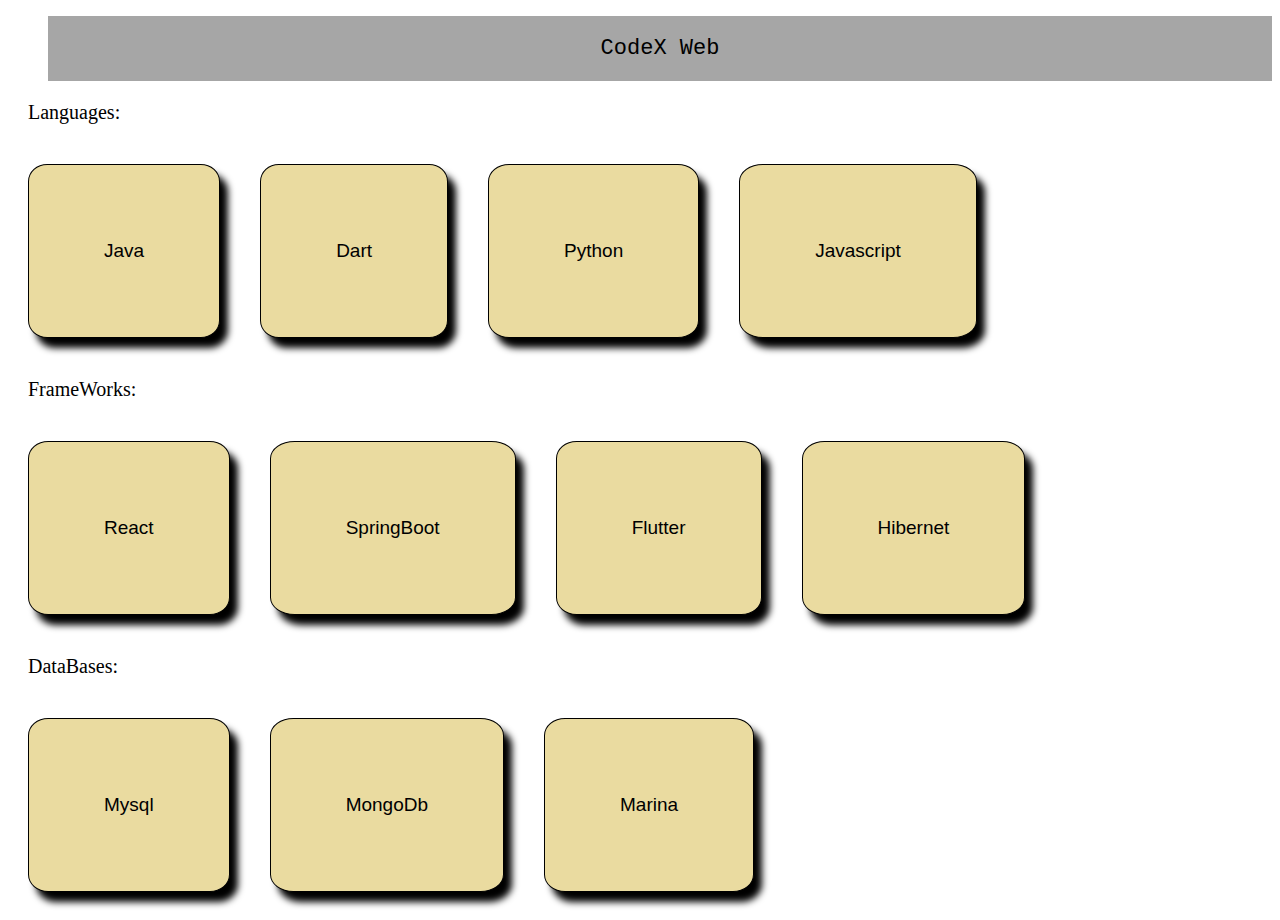
<file: codexweb/index.html>
<!DOCTYPE html>
<html lang="en">

<head>
    <meta charset="UTF-8">
    <meta name="viewport" content="width=device-width, initial-scale=1.0">
    <link rel="stylesheet" href="style.css">
    <title>CodeX</title>
</head>

<body>
    <nav>
        <ul>
            <li><a href="">CodeX Web</a></li>
        </ul>
    </nav>
    <section>
        <div>
            <div class="topic">Languages:</div>
            <div class="container">
                <div class="flex-item">Java</div>
                <div class="flex-item">Dart</div>
                <div class="flex-item">Python</div>
                <div class="flex-item">Javascript</div>
            </div>
        </div>
    </section>

    <section>
        <div>
            <div class="topic">FrameWorks:</div>
            <div class="container">
                <div class="flex-item">React</div>
                <div class="flex-item">SpringBoot</div>
                <div class="flex-item">Flutter</div>
                <div class="flex-item">Hibernet</div>
            </div>
        </div>
    </section>
    <section>
        <div>
            <div class="topic">DataBases:</div>
            <div class="container">
                <div class="flex-item">Mysql</div>
                <div class="flex-item">MongoDb</div>
                <div class="flex-item">Marina</div>
            </div>
        </div>
    </section>

</body>

</html>
</file>
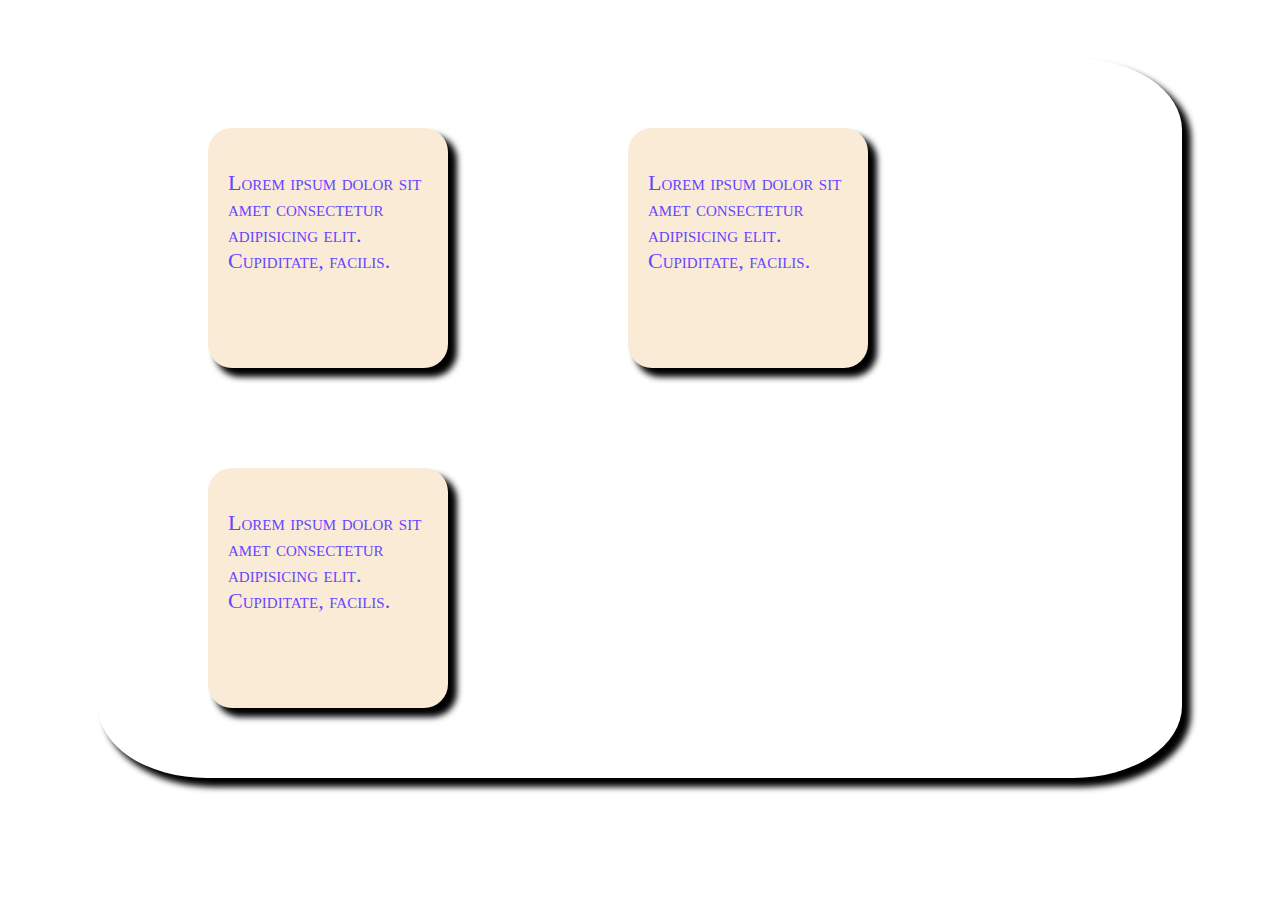
<file: border-height-width.html>
<!DOCTYPE html>
<html lang="en">

<head>
    <meta charset="UTF-8">
    <meta name="viewport" content="width=device-width, initial-scale=1.0">
    <title>Document</title>
    <style>
        .container {
            font-size: 22px;
            font-variant: small-caps;
        }

        .color {
            color: rgb(103 69 255);
        }

        .bg-color {
            background-color: antiquewhite;
        }

        .width {
            width: 200px;
            height: 200px;
        }

        div {
            float: left;
            margin: 50px 90px;
            padding: 20px;
            border-radius: 10%;
            box-shadow: 8px 8px 6px 1px black;
        }
    </style>
</head>

<body>
    <div>
        <div class="container color bg-color width">
            <p>Lorem ipsum dolor sit amet consectetur adipisicing elit. Cupiditate, facilis.</p>
        </div>

        <div class="container color bg-color width">
            <p>Lorem ipsum dolor sit amet consectetur adipisicing elit. Cupiditate, facilis.</p>
        </div>

        <div class="container color bg-color width">
            <p>Lorem ipsum dolor sit amet consectetur adipisicing elit. Cupiditate, facilis.</p>
        </div>
    </div>

</body>

</html>
</file>
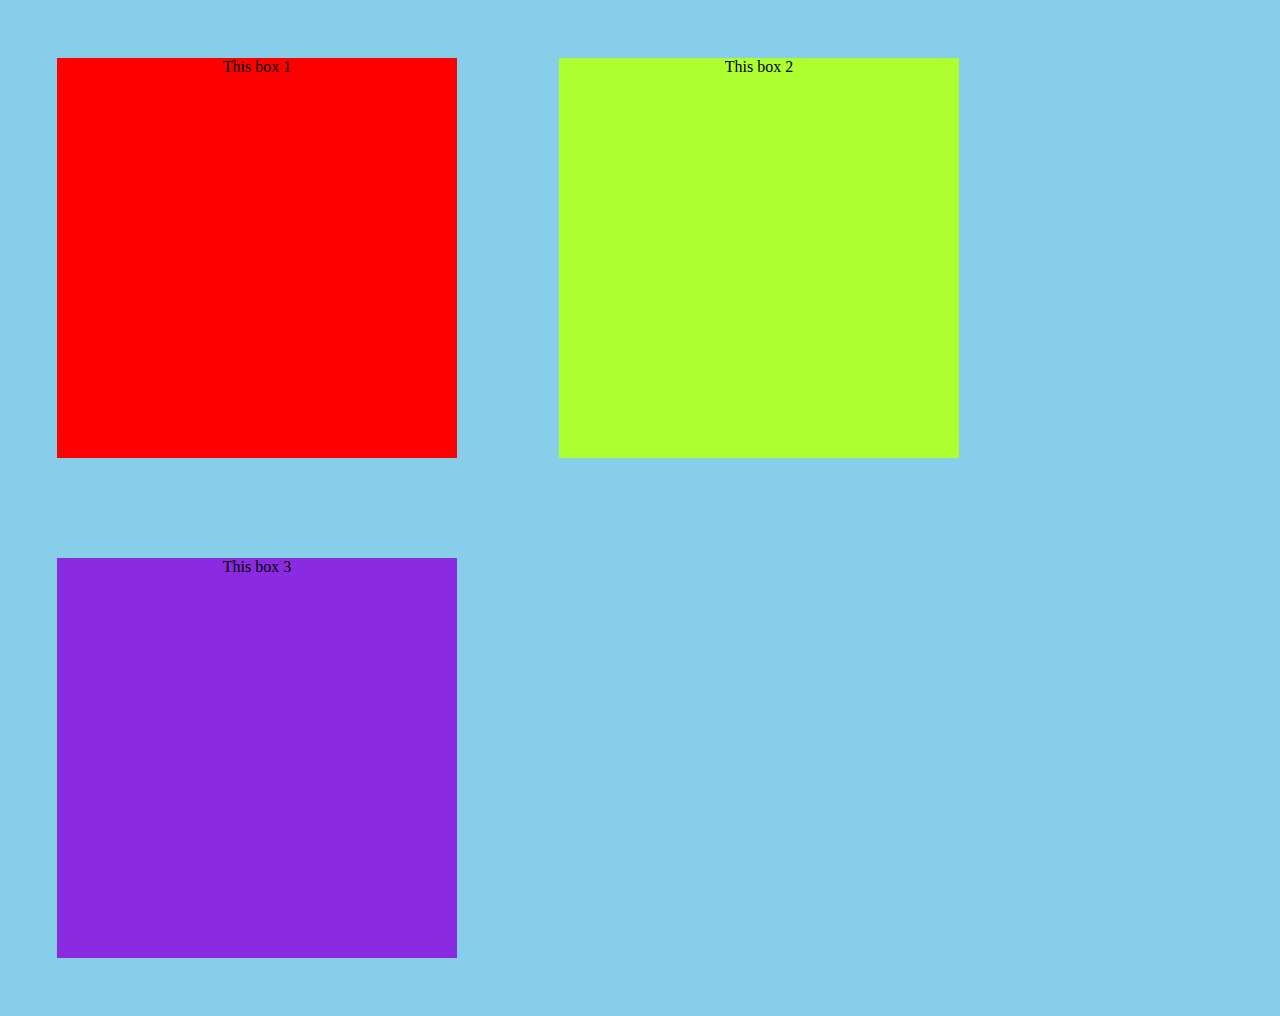
<file: display.html>
<!DOCTYPE html>
<html lang="en">

<head>
    <meta charset="UTF-8">
    <meta name="viewport" content="width=device-width, initial-scale=1.0">
    <title>Document</title>
    <style>
        body{
            background-color: skyblue;
        }
        .display {
            display: inline-block;
            height: 400px;
            width: 400px;
            text-align: center;
            margin: 50px 49px;
        }

        .bg-1 {
            background-color: red;
        }

        .bg-2 {
            background-color: greenyellow;
        }

        .bg-3 {
            background-color: blueviolet;
        }
    </style>
</head>

<body>
    <div>
        <div class="display bg-1">This box 1</div>
        <div class="display bg-2">This box 2</div>
        <div class="display bg-3">This box 3</div>
    </div>
</body>

</html>
</file>
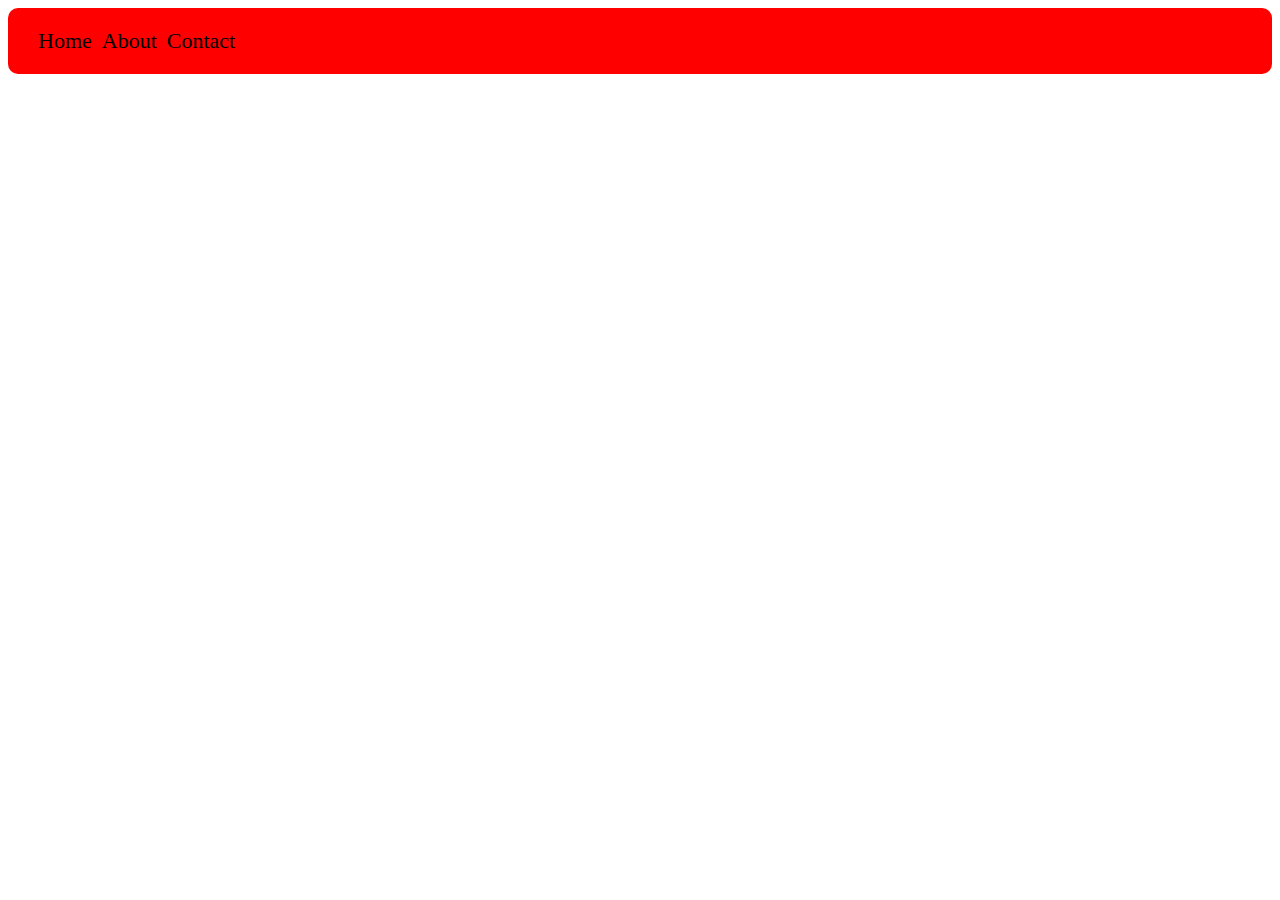
<file: flex-navbar.html>
<!DOCTYPE html>
<html lang="en">

<head>
    <meta charset="UTF-8">
    <meta name="viewport" content="width=device-width, initial-scale=1.0">
    <title>Document</title>
    <style>
        .navbar {
            display: flex;
            background-color: red;
            border-radius: 10px;
            flex-wrap: wrap;
            padding: 20px;
        }

        li {
            list-style-type: none;
            margin-left: 10px;
        }

        a {
            text-decoration: none;
            color: black;
            font-size: 22px;
        }
    </style>
</head>

<body>
    <div class="navbar">
        <li><a href="">Home</a></li>
        <li><a href="">About</a></li>
        <li><a href="">Contact</a></li>
    </div>
</body>

</html>
</file>
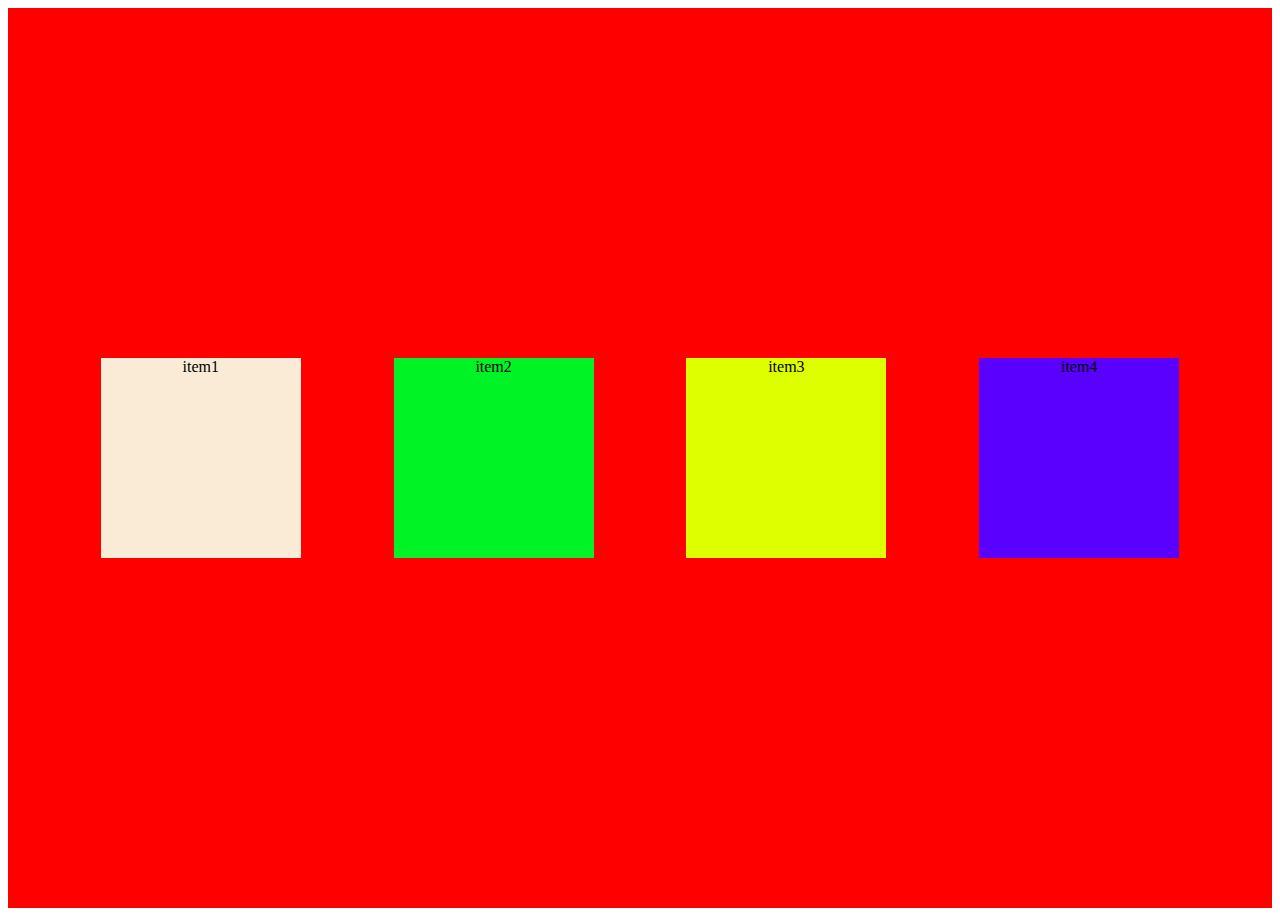
<file: flexbox.html>
<!DOCTYPE html>
<html lang="en">

<head>
    <meta charset="UTF-8">
    <meta name="viewport" content="width=device-width, initial-scale=1.0">
    <title>Document</title>
    <style>
        .item1, .item2 ,.item3 ,.item4 {
            height: 200px;
            width: 200px;
            text-align: center;
        }

        .item1 {
            background-color: antiquewhite;
        }

        .item2 {
            background-color: rgb(0, 244, 37);
        }

        .item3 {
            background-color: rgb(221, 255, 0);
        }

        .item4 {
            background-color: rgb(89, 0, 255);
        }

        .container {
            display: flex;
            background-color: red;
            flex-wrap: wrap;
            height: 100vh;
            justify-content: space-evenly;
            align-items: center;
        }
    </style>
</head>

<body>
    <div class="container">
        <div class="item1">item1</div>
        <div class="item2">item2</div>
        <div class="item3">item3</div>
        <div class="item4">item4</div>
    </div>
</body>

</html>
</file>
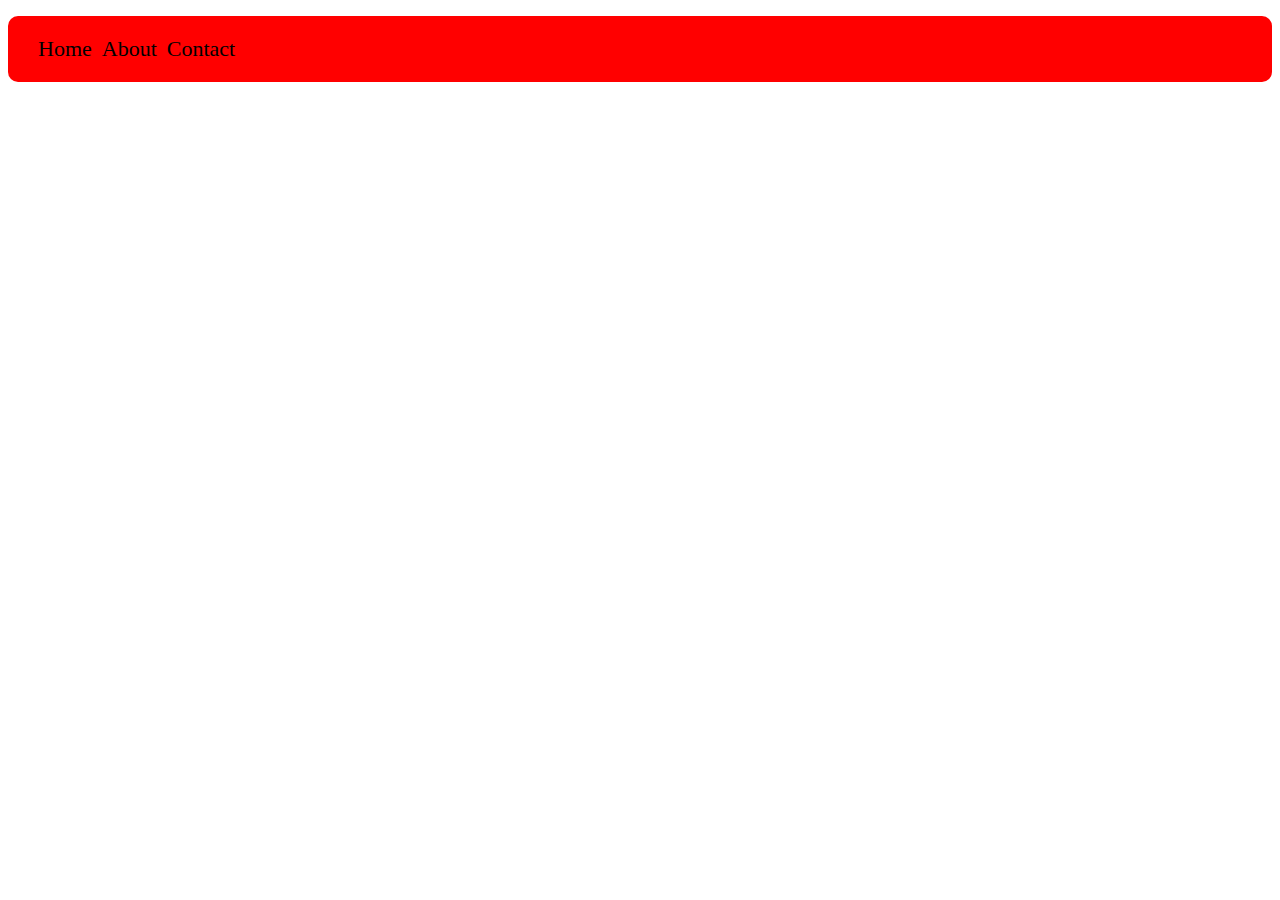
<file: float-navbar.html>
<!DOCTYPE html>
<html lang="en">

<head>
    <meta charset="UTF-8">
    <meta name="viewport" content="width=device-width, initial-scale=1.0">
    <title>Document</title>
    <style>
        .navbar {
            width: 100%;
            background-color: red;
            border-radius: 10px;
        }

        ul {
            overflow: auto;
            padding: 20px;
        }

        li {
            float: left;
            list-style-type: none;
            margin-left: 10px;
        }

        a {
            text-decoration: none;
            color: black;
            font-size: 22px;
        }
    </style>
</head>

<body>
    <div class="navbar">
        <ul>
            <li><a href="">Home</a></li>
            <li><a href="">About</a></li>
            <li><a href="">Contact</a></li>
        </ul>
    </div>
</body>

</html>
</file>
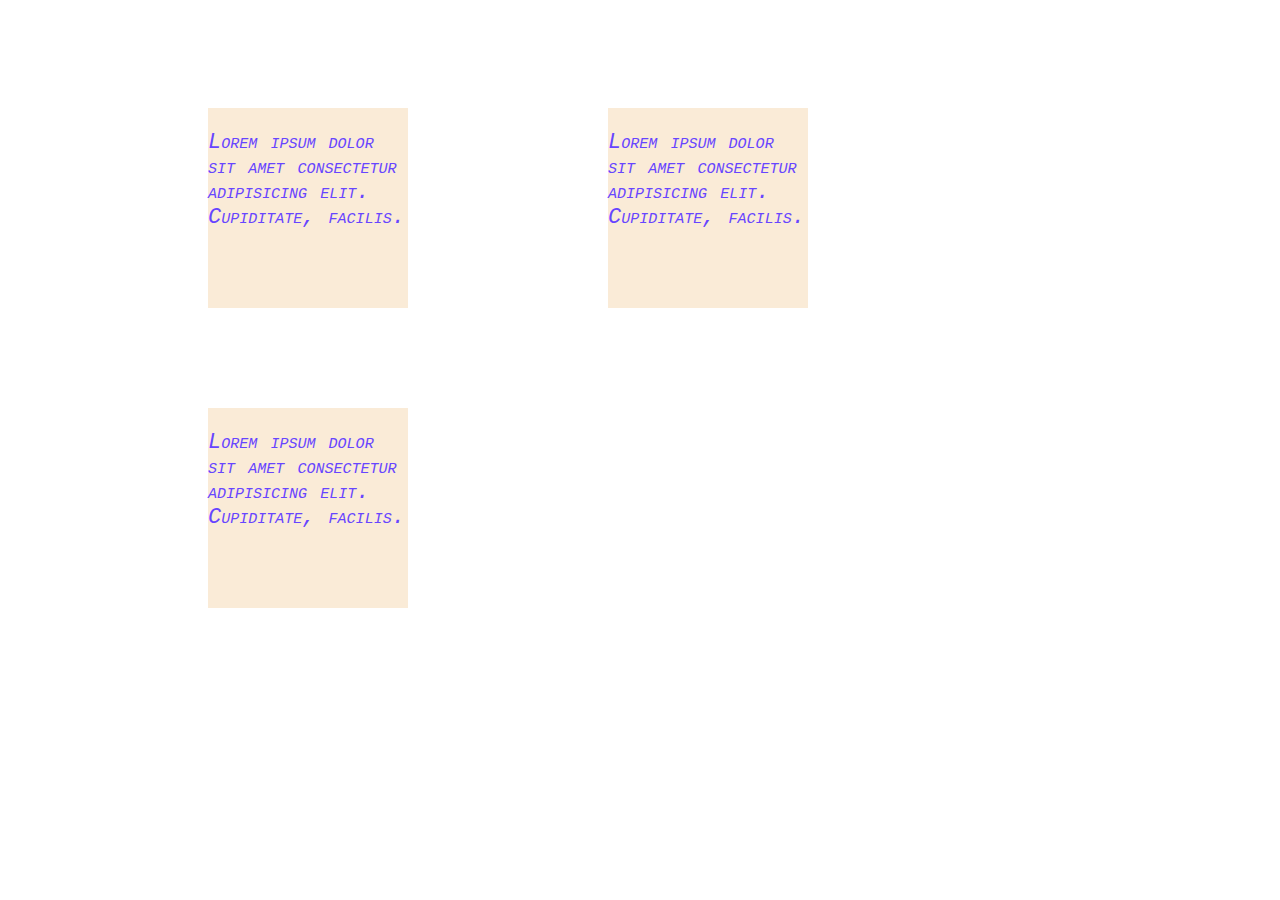
<file: font-color.html>
<!DOCTYPE html>
<html lang="en">

<head>
    <meta charset="UTF-8">
    <meta name="viewport" content="width=device-width, initial-scale=1.0">
    <title>Document</title>
    <style>
        .container {
            font-size: 22px;
            font-style: italic;
            font-family: 'Courier New', Courier, monospace;
            font-variant: small-caps;
        }

        .color {
            color: rgb(103 69 255);
        }

        .bg-color {
            background-color: antiquewhite;
        }

        .width {
            width: 200px;
            height: 200px;
        }

        div {
            float: left;
            margin: 50px 100px;
        }
    </style>
</head>

<body>
    <div>
        <div class="container color bg-color width">
            <p>Lorem ipsum dolor sit amet consectetur adipisicing elit. Cupiditate, facilis.</p>
        </div>

        <div class="container color bg-color width">
            <p>Lorem ipsum dolor sit amet consectetur adipisicing elit. Cupiditate, facilis.</p>
        </div>

        <div class="container color bg-color width">
            <p>Lorem ipsum dolor sit amet consectetur adipisicing elit. Cupiditate, facilis.</p>
        </div>
    </div>

</body>

</html>
</file>
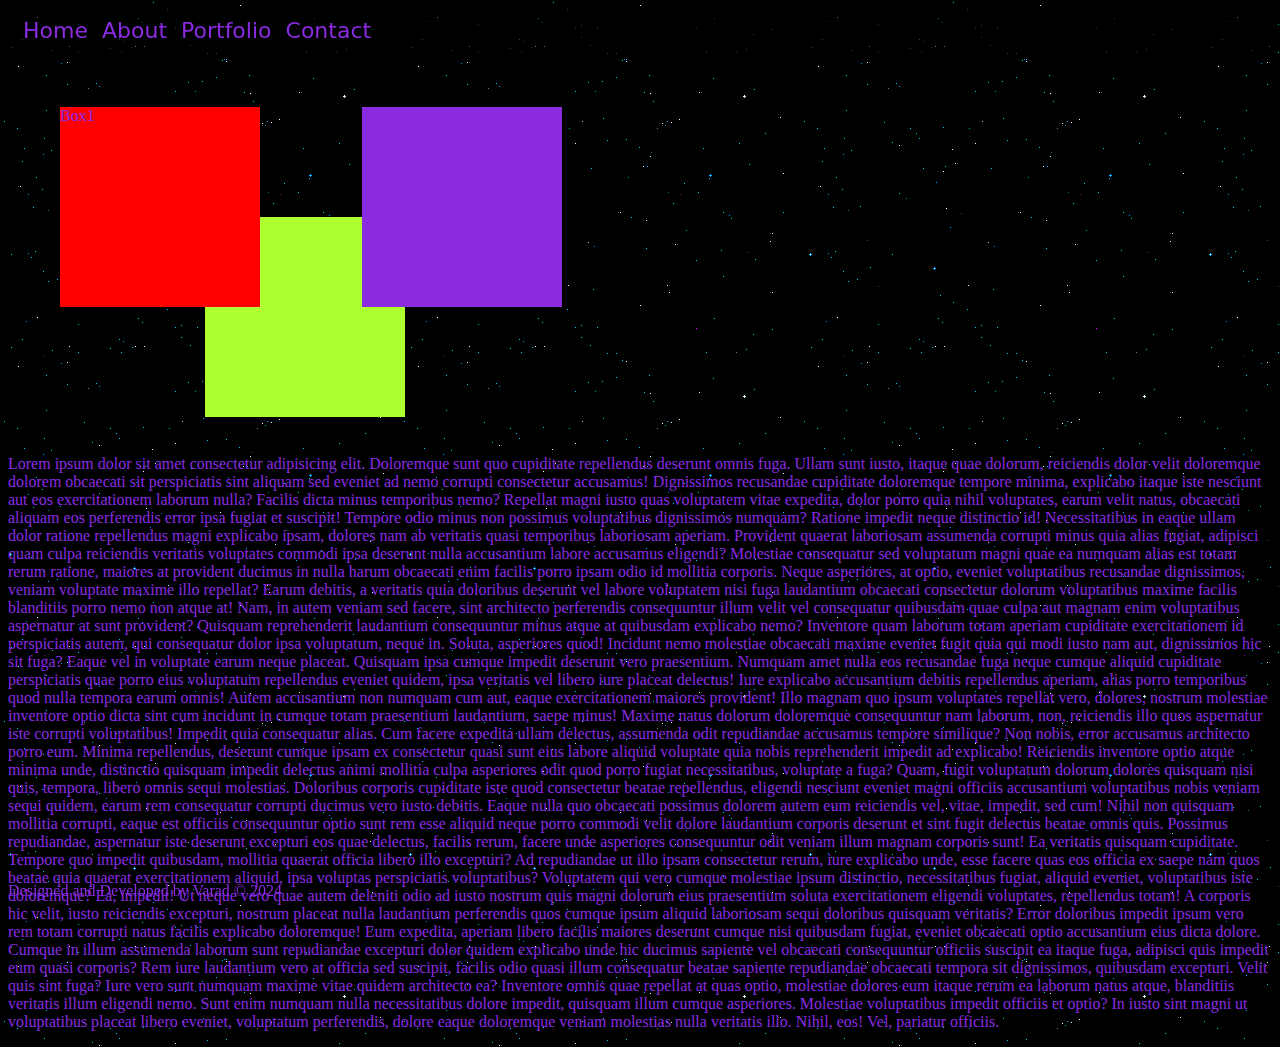
<file: position.html>
<!DOCTYPE html>
<html lang="en">

<head>
    <meta charset="UTF-8">
    <meta name="viewport" content="width=device-width, initial-scale=1.0">
    <title>Document</title>
    <style>
        a:link {
            color: blueviolet;
            text-decoration: none;
            font-family: system-ui;
        }

        .container {
            position: relative;
            height: 300px;
            border: 3px solid black;
            z-index: 0;
        }

        .col {
            position: absolute;
            top: 110px;
            left: 145px;
            z-index: -1;

        }

        .display {
            display: inline-block;
            height: 200px;
            width: 200px;
            margin: 50px 49px;
        }

        .bg-1 {
            background-color: red;
        }

        .bg-2 {
            background-color: greenyellow;
        }

        .bg-3 {
            background-color: blueviolet;
        }

        li {
            display: inline-block;
            top: 0;
            font-size: 22px;
            margin: 0px 5px;
        }

        ul {
            position: sticky;
            top: 0;
            padding: 10px;
            background-color: rgba(0, 0, 0, 0.6);
            z-index: 1;
            margin: 0;
        }

        body {
            background-image: url(sky.webp);
            color: blueviolet;
        }

        .mainpara {
            margin-top: 95px;
        }

        footer {
            bottom: 0;
            position: fixed;
            color: blueviolet;
            /* width: 300px;
            margin: auto; */
        }
    </style>
</head>

<body>
    <ul>
        <li><a href="home.html">Home</a></li>
        <li><a href="about.html">About</a></li>
        <li><a href="portfolio.html">Portfolio</a></li>
        <li><a href="contact.html">Contact</a></li>
    </ul>
    <div class="container">
        <div class=" display bg-1">Box1</div>
        <div class="col display bg-2">Box2</div>
        <div class=" display bg-3">Box3</div>
    </div>
    <div class="mainpara">
        <p>Lorem ipsum dolor sit amet consectetur adipisicing elit. Doloremque sunt quo cupiditate repellendus deserunt
            omnis fuga. Ullam sunt iusto, itaque quae dolorum, reiciendis dolor velit doloremque dolorem obcaecati sit
            perspiciatis sint aliquam sed eveniet ad nemo corrupti consectetur accusamus! Dignissimos recusandae
            cupiditate doloremque tempore minima, explicabo itaque iste nesciunt aut eos exercitationem laborum nulla?
            Facilis dicta minus temporibus nemo? Repellat magni iusto quas voluptatem vitae expedita, dolor porro quia
            nihil voluptates, earum velit natus, obcaecati aliquam eos perferendis error ipsa fugiat et suscipit!
            Tempore odio minus non possimus voluptatibus dignissimos numquam? Ratione impedit neque distinctio id!
            Necessitatibus in eaque ullam dolor ratione repellendus magni explicabo ipsam, dolores nam ab veritatis
            quasi temporibus laboriosam aperiam. Provident quaerat laboriosam assumenda corrupti minus quia alias
            fugiat, adipisci quam culpa reiciendis veritatis voluptates commodi ipsa deserunt nulla accusantium labore
            accusamus eligendi? Molestiae consequatur sed voluptatum magni quae ea numquam alias est totam rerum
            ratione, maiores at provident ducimus in nulla harum obcaecati enim facilis porro ipsam odio id mollitia
            corporis. Neque asperiores, at optio, eveniet voluptatibus recusandae dignissimos, veniam voluptate maxime
            illo repellat? Earum debitis, a veritatis quia doloribus deserunt vel labore voluptatem nisi fuga laudantium
            obcaecati consectetur dolorum voluptatibus maxime facilis blanditiis porro nemo non atque at! Nam, in autem
            veniam sed facere, sint architecto perferendis consequuntur illum velit vel consequatur quibusdam quae culpa
            aut magnam enim voluptatibus aspernatur at sunt provident? Quisquam reprehenderit laudantium consequuntur
            minus atque at quibusdam explicabo nemo? Inventore quam laborum totam aperiam cupiditate exercitationem id
            perspiciatis autem, qui consequatur dolor ipsa voluptatum, neque in. Soluta, asperiores quod! Incidunt nemo
            molestiae obcaecati maxime eveniet fugit quia qui modi iusto nam aut, dignissimos hic sit fuga? Eaque vel in
            voluptate earum neque placeat. Quisquam ipsa cumque impedit deserunt vero praesentium. Numquam amet nulla
            eos recusandae fuga neque cumque aliquid cupiditate perspiciatis quae porro eius voluptatum repellendus
            eveniet quidem, ipsa veritatis vel libero iure placeat delectus! Iure explicabo accusantium debitis
            repellendus aperiam, alias porro temporibus quod nulla tempora earum omnis! Autem accusantium non numquam
            cum aut, eaque exercitationem maiores provident! Illo magnam quo ipsum voluptates repellat vero, dolores,
            nostrum molestiae inventore optio dicta sint cum incidunt in cumque totam praesentium laudantium, saepe
            minus! Maxime natus dolorum doloremque consequuntur nam laborum, non, reiciendis illo quos aspernatur iste
            corrupti voluptatibus! Impedit quia consequatur alias. Cum facere expedita ullam delectus, assumenda odit
            repudiandae accusamus tempore similique? Non nobis, error accusamus architecto porro eum. Minima
            repellendus, deserunt cumque ipsam ex consectetur quasi sunt eius labore aliquid voluptate quia nobis
            reprehenderit impedit ad explicabo! Reiciendis inventore optio atque minima unde, distinctio quisquam
            impedit delectus animi mollitia culpa asperiores odit quod porro fugiat necessitatibus, voluptate a fuga?
            Quam, fugit voluptatum dolorum dolores quisquam nisi quis, tempora, libero omnis sequi molestias. Doloribus
            corporis cupiditate iste quod consectetur beatae repellendus, eligendi nesciunt eveniet magni officiis
            accusantium voluptatibus nobis veniam sequi quidem, earum rem consequatur corrupti ducimus vero iusto
            debitis. Eaque nulla quo obcaecati possimus dolorem autem eum reiciendis vel, vitae, impedit, sed cum! Nihil
            non quisquam mollitia corrupti, eaque est officiis consequuntur optio sunt rem esse aliquid neque porro
            commodi velit dolore laudantium corporis deserunt et sint fugit delectus beatae omnis quis. Possimus
            repudiandae, aspernatur iste deserunt excepturi eos quae delectus, facilis rerum, facere unde asperiores
            consequuntur odit veniam illum magnam corporis sunt! Ea veritatis quisquam cupiditate. Tempore quo impedit
            quibusdam, mollitia quaerat officia libero illo excepturi? Ad repudiandae ut illo ipsam consectetur rerum,
            iure explicabo unde, esse facere quas eos officia ex saepe nam quos beatae quia quaerat exercitationem
            aliquid, ipsa voluptas perspiciatis voluptatibus? Voluptatem qui vero cumque molestiae ipsum distinctio,
            necessitatibus fugiat, aliquid eveniet, voluptatibus iste doloremque? Ea, impedit! Ut neque vero quae autem
            deleniti odio ad iusto nostrum quis magni dolorum eius praesentium soluta exercitationem eligendi
            voluptates, repellendus totam! A corporis hic velit, iusto reiciendis excepturi, nostrum placeat nulla
            laudantium perferendis quos cumque ipsum aliquid laboriosam sequi doloribus quisquam veritatis? Error
            doloribus impedit ipsum vero rem totam corrupti natus facilis explicabo doloremque! Eum expedita, aperiam
            libero facilis maiores deserunt cumque nisi quibusdam fugiat, eveniet obcaecati optio accusantium eius dicta
            dolore. Cumque in illum assumenda laborum sunt repudiandae excepturi dolor quidem explicabo unde hic ducimus
            sapiente vel obcaecati consequuntur officiis suscipit ea itaque fuga, adipisci quis impedit eum quasi
            corporis? Rem iure laudantium vero at officia sed suscipit, facilis odio quasi illum consequatur beatae
            sapiente repudiandae obcaecati tempora sit dignissimos, quibusdam excepturi. Velit quis sint fuga? Iure vero
            sunt numquam maxime vitae quidem architecto ea? Inventore omnis quae repellat at quas optio, molestiae
            dolores eum itaque rerum ea laborum natus atque, blanditiis veritatis illum eligendi nemo. Sunt enim numquam
            nulla necessitatibus dolore impedit, quisquam illum cumque asperiores. Molestiae voluptatibus impedit
            officiis et optio? In iusto sint magni ut voluptatibus placeat libero eveniet, voluptatum perferendis,
            dolore eaque doloremque veniam molestias nulla veritatis illo. Nihil, eos! Vel, pariatur officiis.</p>
    </div>
    <footer>Designed and Developed by Varad &copy 2024</footer>
</body>

</html>
</file>
<file: codexweb/style.css>
li {
    list-style-type: none;
    text-align: center;
    background-color: rgba(0, 0, 0, 0.349);
    padding: 20px;

}

a {
    text-decoration: none;
    color: black;
    font-size: 22px;
    font-family: monospace;
}

.topic {
    font-size: 20px;
    margin: 20px;
}

.container {
    display: flex;
}

.flex-item {
    font-size: 19px;
    font-family: 'Gill Sans', 'Gill Sans MT', Calibri, 'Trebuchet MS', sans-serif;
    padding: 75px;
    background-color: rgb(234, 219, 160);
    margin: 20px;
    border: 1px solid black;
    box-shadow: 8px 10px 7px 0px;
    border-radius: 10%;
}
</file>
